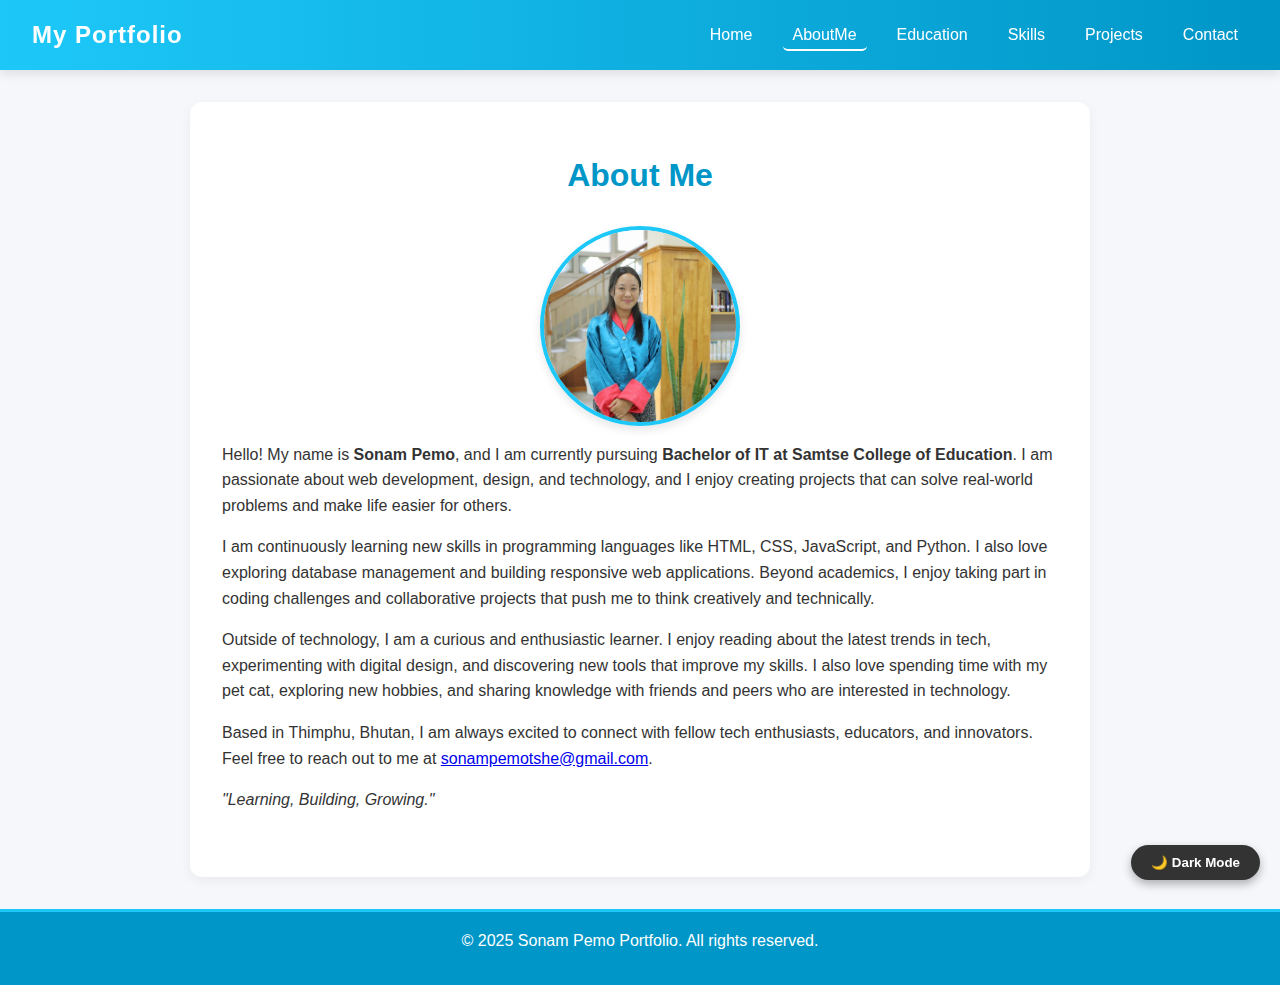
<file: aboutme.html>
<!DOCTYPE html>
<html lang="en">
<head>
  <meta charset="UTF-8">
  <meta name="viewport" content="width=device-width, initial-scale=1.0">
  <title>My Portfolio | Home</title>
  <link rel="stylesheet" href="styles.css">
</head>
<body>
  <!-- Navigation -->
  <header>
    <nav class="navbar">
      <h1 class="logo">My Portfolio</h1>
      <ul>
        <li><a href="index.html">Home</a></li>
        <li><a href="aboutme.html" class="active">AboutMe</a></li>
        <li><a href="education.html">Education</a></li>
        <li><a href="skills.html">Skills</a></li>
        <li><a href="projects.html">Projects</a></li>
        <li><a href="contact.html">Contact</a></li>
      </ul>
    </nav>
  </header>

  <!-- About Me Section -->
  <section class="about">
    <h2>About Me</h2>
     <img src="profile-pic.jpg" alt="Sonam Pemo" class="profile-pic">
     <p>Hello! My name is <strong>Sonam Pemo</strong>, and I am currently pursuing<strong> Bachelor of IT at Samtse College of Education</strong>. 
        I am passionate about web development, design, and technology, and I enjoy creating projects that can solve real-world problems and make life easier for others.</p>
        <p>I am continuously learning new skills in programming languages like HTML, CSS, JavaScript, and Python. I also love exploring database management and building responsive web applications. Beyond academics, I enjoy taking part in coding challenges and collaborative projects that push me to think creatively and technically.</p>
        <p>Outside of technology, I am a curious and enthusiastic learner. I enjoy reading about the latest trends in tech, experimenting with digital design, and discovering new tools that improve my skills. I also love spending time with my pet cat, exploring new hobbies, and sharing knowledge with friends and peers who are interested in technology.</p>
        <p>Based in Thimphu, Bhutan, I am always excited to connect with fellow tech enthusiasts, educators, and innovators. Feel free to reach out to me at <a href="mailto:sonampemotshe@gmail.com">sonampemotshe@gmail.com</a>.</p>
        <p><em>"Learning, Building, Growing."</em></p>
  </section>

  <!-- Footer -->
  <footer>
    <p>© 2025 Sonam Pemo Portfolio. All rights reserved.</p>
  </footer>
  <script src="script.js"></script>
</body>
</html>
</file>
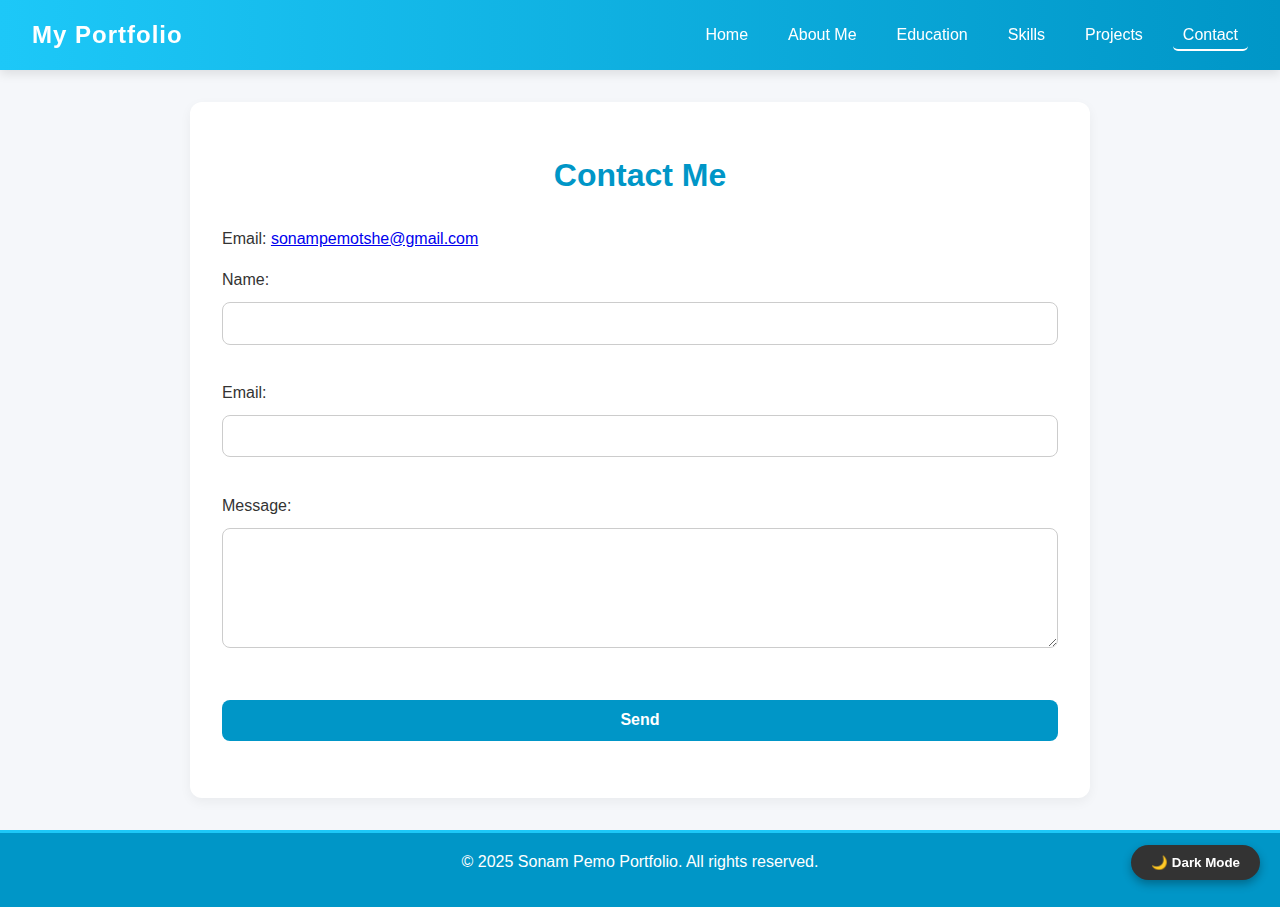
<file: contact.html>
<!DOCTYPE html>
<html lang="en">
<head>
  <meta charset="UTF-8">
  <meta name="viewport" content="width=device-width, initial-scale=1.0">
  <title>My Portfolio | Contact</title>
  <link rel="stylesheet" href="styles.css">
</head>
<body>
  <header>
    <nav class="navbar">
      <h1 class="logo">My Portfolio</h1>
      <ul>
        <li><a href="index.html">Home</a></li>
        <li><a href="aboutme.html">About Me</a></li>
        <li><a href="education.html">Education</a></li>
        <li><a href="skills.html">Skills</a></li>
        <li><a href="projects.html">Projects</a></li>
        <li><a href="contact.html" class="active">Contact</a></li>
      </ul>
    </nav>
  </header>

  <section class="contact">
    <h2>Contact Me</h2>
    <p>Email: <a href="mailto:sonampemotshe@gmail.com">sonampemotshe@gmail.com</a></p>
    
    <form id="contact-form">
      <label for="name">Name:</label><br>
      <input type="text" id="name" name="name" required><br><br>

      <label for="email">Email:</label><br>
      <input type="email" id="email" name="email"required><br><br>

      <label for="message">Message:</label><br>
      <textarea id="message" name="message" required></textarea><br><br>

      <button type="submit">Send</button>
    </form>
  </section>

  <footer>
    <p>© 2025 Sonam Pemo Portfolio. All rights reserved.</p>
  </footer>
  <script src="script.js"></script>
</body>
</html>
</file>
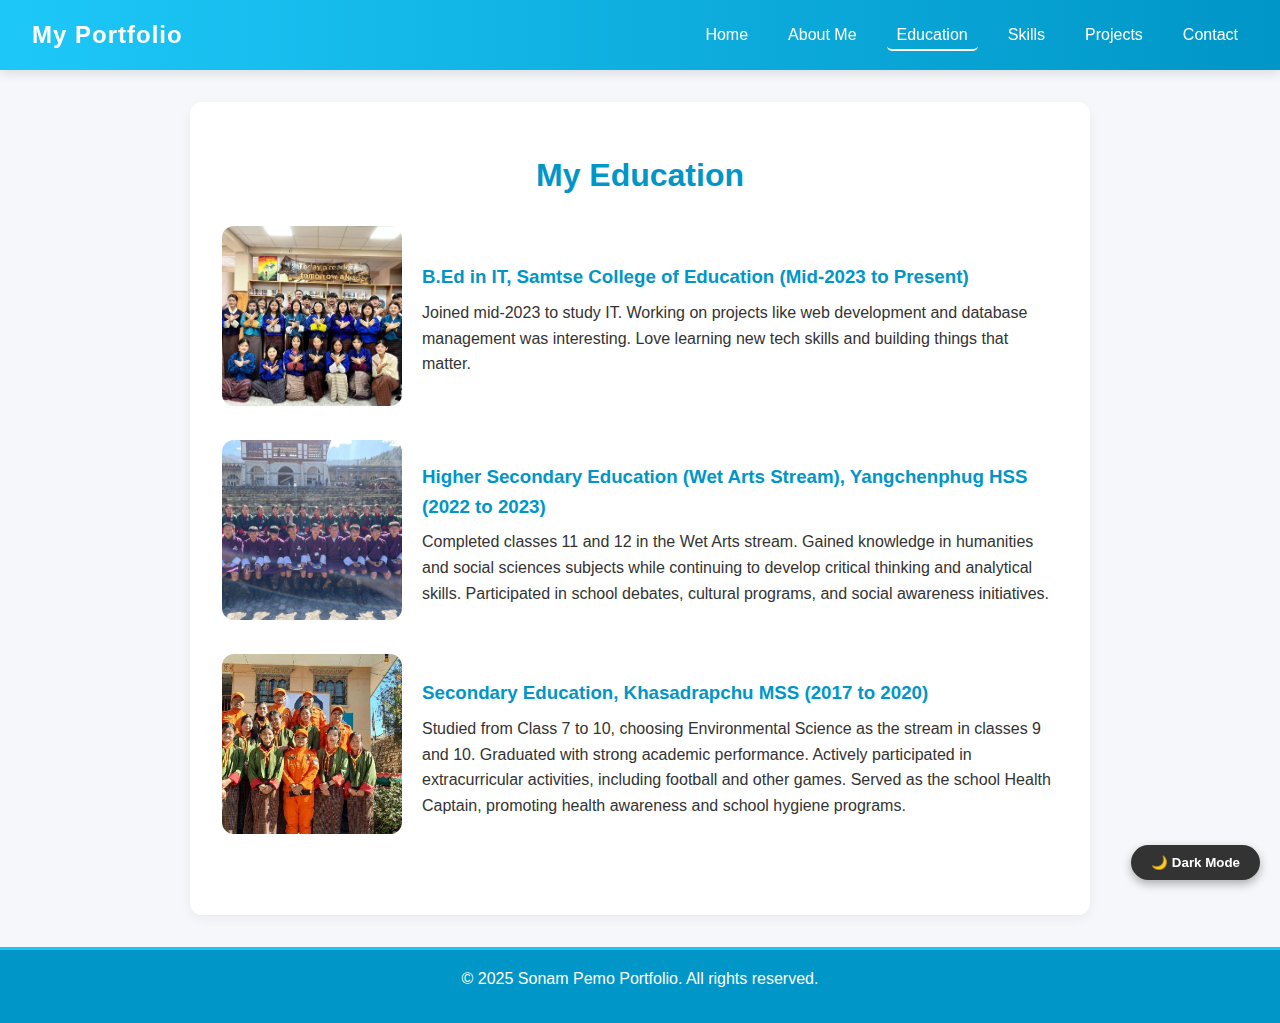
<file: education.html>
<!DOCTYPE html>
<html lang="en">
<head>
  <meta charset="UTF-8">
  <meta name="viewport" content="width=device-width, initial-scale=1.0">
  <title>My Portfolio | Education</title>
  <link rel="stylesheet" href="styles.css">
</head>
<body>
  <header>
    <nav class="navbar">
      <h1 class="logo">My Portfolio</h1>
      <ul>
        <li><a href="index.html">Home</a></li>
        <li><a href="aboutme.html">About Me</a></li>
        <li><a href="education.html" class="active">Education</a></li>
        <li><a href="skills.html">Skills</a></li>
        <li><a href="projects.html">Projects</a></li>
        <li><a href="contact.html">Contact</a></li>
      </ul>
    </nav>
  </header>

  <section class="education">
    <h2>My Education</h2>
    <div class="edu-item">
      <img src="samtse.jpg" alt="samtse" class="edu-img">
      <div class="edu-text">
        <h3>B.Ed in IT, Samtse College of Education (Mid-2023 to Present)</h3>
        <p>Joined mid-2023 to study IT. Working on projects like web development and database management was interesting. Love learning new tech skills and building things that matter.</p>
      </div>
    </div>
    
    <div class="edu-item">
      <img src="yangchenphug.jpg" alt="yangchenphug" class="edu-img">
      <div class="edu-text">
        <h3>Higher Secondary Education (Wet Arts Stream), Yangchenphug HSS (2022 to 2023)</h3>
        <p>Completed classes 11 and 12 in the Wet Arts stream. Gained knowledge in humanities and social sciences subjects while continuing to develop critical thinking and analytical skills. Participated in school debates, cultural programs, and social awareness initiatives.</p>
      </div>
    </div>
    
    <div class="edu-item">
      <img src="khasadrapchu.jpg" alt="Secondary School" class="edu-img">
      <div class="edu-text">
        <h3>Secondary Education, Khasadrapchu MSS (2017 to 2020)</h3>
        <p>Studied from Class 7 to 10, choosing Environmental Science as the stream in classes 9 and 10. Graduated with strong academic performance. Actively participated in extracurricular activities, including football and other games. Served as the school Health Captain, promoting health awareness and school hygiene programs.</p>
      </div>
    </div>
  </section>

  <footer>
    <p>© 2025 Sonam Pemo Portfolio. All rights reserved.</p>
  </footer>
  <script src="script.js"></script>
</body>
</html>
</file>
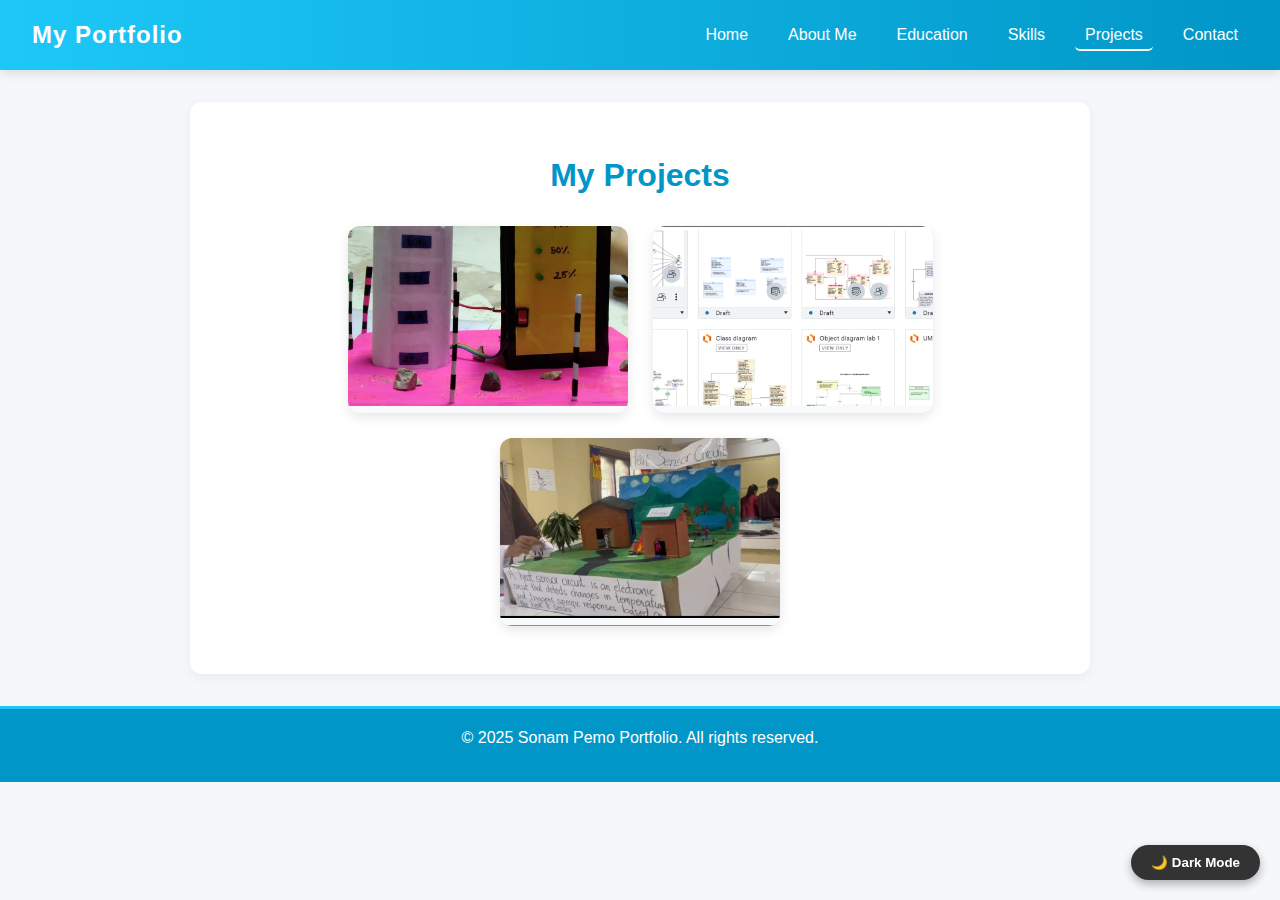
<file: projects.html>
<!DOCTYPE html>
<html lang="en">
<head>
  <meta charset="UTF-8">
  <meta name="viewport" content="width=device-width, initial-scale=1.0">
  <title>My Portfolio | Projects</title>
  <link rel="stylesheet" href="styles.css">
</head>
<body>

  <!-- Navigation -->
  <header>
    <nav class="navbar">
      <h1 class="logo">My Portfolio</h1>
      <ul>
        <li><a href="index.html">Home</a></li>
        <li><a href="aboutme.html">About Me</a></li>
        <li><a href="education.html">Education</a></li>
        <li><a href="skills.html">Skills</a></li>
        <li><a href="projects.html" class="active">Projects</a></li>
        <li><a href="contact.html">Contact</a></li>
      </ul>
    </nav>
  </header>

  <!-- Projects Section -->
  <section class="projects">
    <h2>My Projects</h2>
    <div class="project-list">

      <!-- Project 1 -->
      <div class="project-card">
        <img src="project1.jpg" alt="Water Level Indicator" class="project-img">
        <div class="project-info">
          <h3>Water Level Indicator</h3>
          <p>This project monitors the water level in tanks using sensors and indicates whether the tank is empty, half-full, or full. 
             It uses basic circuitry with LEDs to display the levels, helping prevent overflow or water shortage.</p>
        </div>
      </div>

      <!-- Project 2 -->
      <div class="project-card">
        <img src="project2.jpg" alt="Lost and Found Portal" class="project-img">
        <div class="project-info">
          <h3>Lost and Found Portal</h3>
          <p>A web-based application developed to manage lost and found items at Samtse College of Education. 
             Built using lucidchart and MySQL, the portal allows users to report lost items, find items, and track claims efficiently.</p>
        </div>
      </div>

      <!-- Project 3 -->
      <div class="project-card">
        <img src="project3.jpg" alt="Heat Sensor using Transistor" class="project-img">
        <div class="project-info">
          <h3>Heat Sensor using Transistor</h3>
          <p>This electronics project detects heat using a transistor as a temperature sensor. 
             When the temperature exceeds a certain threshold, the circuit triggers an alert, demonstrating the basic principles of thermal sensing.</p>
        </div>
      </div>

    </div>
  </section>

  <!-- Footer -->
  <footer>
    <p>© 2025 Sonam Pemo Portfolio. All rights reserved.</p>
  </footer>

  <!-- Script -->
  <script src="script.js"></script>
</body>
</html>
</file>
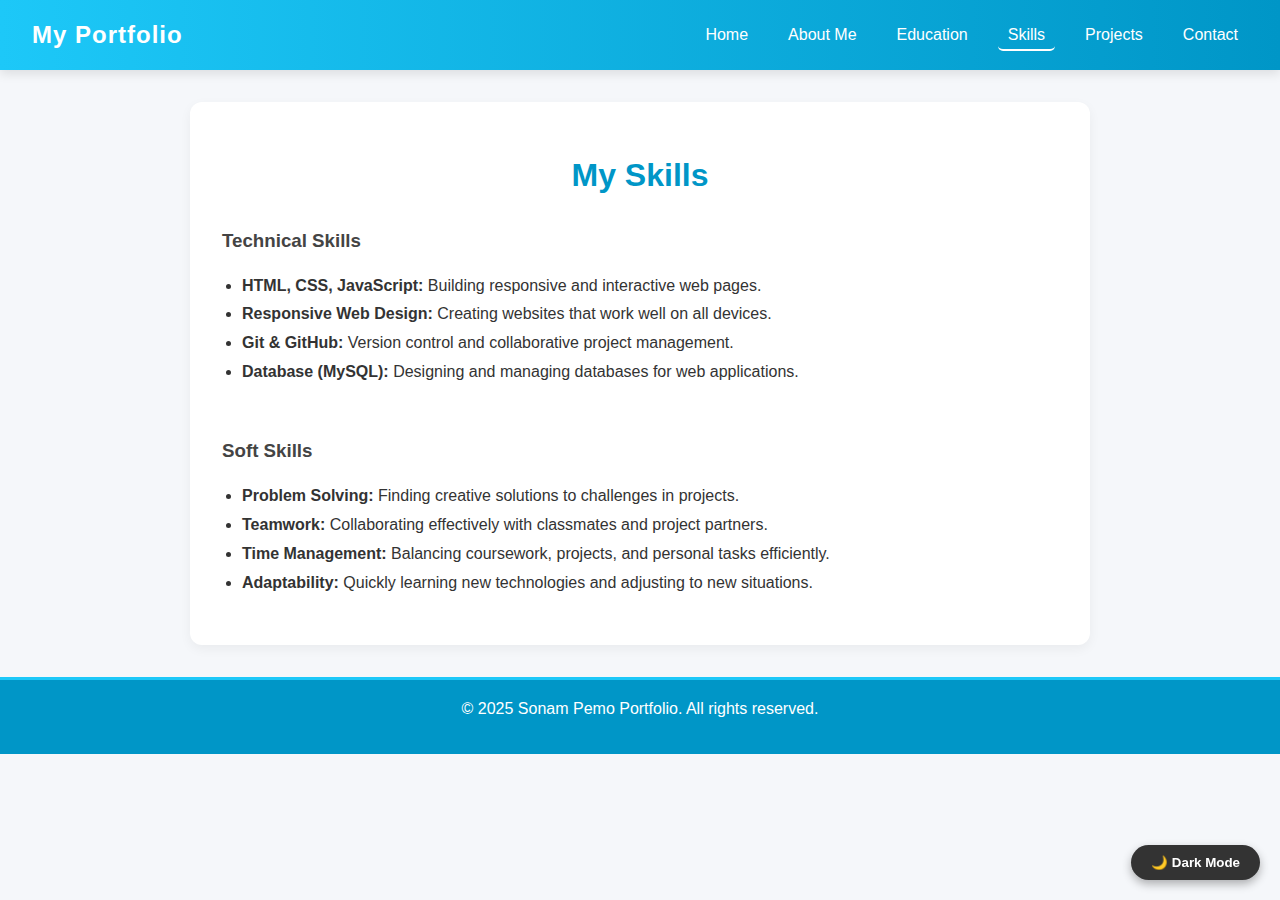
<file: skills.html>
<!DOCTYPE html>
<html lang="en">
<head>
  <meta charset="UTF-8">
  <meta name="viewport" content="width=device-width, initial-scale=1.0">
  <title>My Portfolio | Skills</title>
  <link rel="stylesheet" href="styles.css">
</head>
<body>
  <header>
    <nav class="navbar">
      <h1 class="logo">My Portfolio</h1>
      <ul>
        <li><a href="index.html">Home</a></li>
        <li><a href="aboutme.html">About Me</a></li>
        <li><a href="education.html">Education</a></li>
        <li><a href="skills.html" class="active">Skills</a></li>
        <li><a href="projects.html">Projects</a></li>
        <li><a href="contact.html">Contact</a></li>
      </ul>
    </nav>
  </header>

  <section class="skills">
    <h2>My Skills</h2>
    <h3>Technical Skills</h3>
    <ul>
       <li><strong>HTML, CSS, JavaScript:</strong> Building responsive and interactive web pages.</li>
       <li><strong>Responsive Web Design:</strong> Creating websites that work well on all devices.</li>
       <li><strong>Git & GitHub:</strong> Version control and collaborative project management.</li>
       <li><strong>Database (MySQL):</strong> Designing and managing databases for web applications.</li>
    </ul>

<br>
    <h3>Soft Skills</h3>
    <ul>
      <li><strong>Problem Solving:</strong> Finding creative solutions to challenges in projects.</li>
      <li><strong>Teamwork:</strong> Collaborating effectively with classmates and project partners.</li>
      <li><strong>Time Management:</strong> Balancing coursework, projects, and personal tasks efficiently.</li>
      <li><strong>Adaptability:</strong> Quickly learning new technologies and adjusting to new situations.</li>
    </ul>
  </section>

  <footer>
    <p>© 2025 Sonam Pemo Portfolio. All rights reserved.</p>
  </footer>
  <script src="script.js"></script>
</body>
</html>
</file>
<file: styles.css>
/* General Reset */
* {
  margin: 0;
  padding: 0;
  box-sizing: border-box;
}

body {
  font-family: 'Segoe UI', Tahoma, Geneva, Verdana, sans-serif;
  line-height: 1.6;
  background: #f5f7fa;
  color: #333;
}

/* Navigation */
.navbar {
  background: linear-gradient(90deg, #1dc8f8, #0096c7);
  color: #fff;
  display: flex;
  justify-content: space-between;
  align-items: center;
  padding: 1rem 2rem;
  position: sticky;
  top: 0;
  z-index: 1000;
  box-shadow: 0 4px 10px rgba(0, 0, 0, 0.1);
}

.navbar .logo {
  font-size: 1.5rem;
  font-weight: bold;
  letter-spacing: 1px;
}

.navbar ul {
  list-style: none;
  display: flex;
}

.navbar ul li {
  margin-left: 20px;
}

.navbar ul li a {
  color: #fff;
  text-decoration: none;
  font-weight: 500;
  padding: 6px 10px;
  border-radius: 5px;
  transition: background 0.3s ease, color 0.3s ease;
}

.navbar ul li a:hover {
  background: #fff;
  color: #0096c7;
}

.navbar ul li a.active {
  border-bottom: 2px solid #fff;
}

/* Hero Section */
.hero {
  background: linear-gradient(rgba(0, 150, 199, 0.8), rgba(0, 150, 199, 0.8)), 
              url("hero-bg.jpg") center/cover no-repeat;
  color: #fff;
  text-align: center;
  padding: 120px 20px;
}

.hero-content {
  max-width: 800px;
  margin: auto;
}

.hero h1 {
  font-size: 2.8rem;
  margin-bottom: 1rem;
}

.hero h1 span {
  color: #ffdd00;
}

.hero p {
  font-size: 1.2rem;
  margin-bottom: 2rem;
}

.btn {
  background: #ffdd00;
  color: #333;
  padding: 12px 24px;
  border-radius: 30px;
  text-decoration: none;
  font-weight: bold;
  transition: background 0.3s ease, transform 0.2s ease;
}

.btn:hover {
  background: #ffc107;
  transform: scale(1.05);
}

/* Sections */
section {
  padding: 3rem 2rem;
  max-width: 900px;
  margin: auto;
  background: #fff;
  border-radius: 12px;
  box-shadow: 0 4px 12px rgba(0, 0, 0, 0.05);
  margin-top: 2rem;
}

h2 {
  margin-bottom: 1.5rem;
  color: #0096c7;
  text-align: center;
  font-size: 2rem;
}

h3 {
  color: #444;
  margin: 1.5rem 0 1rem;
}

p {
  margin-bottom: 1rem;
  font-size: 1rem;
}

/* Tip Section */
.tip {
  text-align: center;
  font-size: 1.2rem;
  background-color: #f0f8ff;
  padding: 10px 20px;
  border-radius: 10px;
  margin: 20px auto;
  max-width: 600px;
  box-shadow: 0 4px 10px rgba(0,0,0,0.1);
}


/* Profile Photo */
.profile-pic {
  width: 200px;
  height: 200px;
  border-radius: 50%;
  object-fit: cover;
  display: block;
  margin: 1rem auto;
  border: 4px solid #1dc8f8;
  box-shadow: 0 4px 10px rgba(0,0,0,0.1);
}

/* Lists */
ul {
  margin-left: 20px;
  line-height: 1.8;
}

/* Projects */
.projects {
  text-align: center;
}

.project-list {
  display: flex;
  flex-wrap: wrap;
  justify-content: center;
  gap: 25px;
}

.project-card {
  background: #f9fafc;
  border-radius: 12px;
  width: 280px;
  box-shadow: 0 4px 12px rgba(0,0,0,0.1);
  text-align: center;
  overflow: hidden;
  cursor: pointer;
  position: relative;
  transition: transform 0.3s ease, box-shadow 0.3s ease;
}

.project-card:hover {
  transform: translateY(-5px);
  box-shadow: 0 8px 20px rgba(0,0,0,0.2);
}

.project-img {
  width: 100%;
  height: 180px;
  object-fit: cover;
}

.project-info {
  position: absolute;
  bottom: 0;
  left: 0;
  right: 0;
  background: rgba(0,0,0,0.8);
  color: #fff;
  padding: 15px;
  transform: translateY(100%);
  transition: transform 0.3s ease;
  text-align: left;
}

.project-card:hover .project-info {
  transform: translateY(0);
}

.project-info h3 {
  margin-bottom: 5px;
  font-size: 1.1rem;
  color: #ffdd00;
}

.project-info p {
  font-size: 0.9rem;
  line-height: 1.3;
}

/* Responsive Projects */
@media (max-width: 768px) {
  .project-list {
    flex-direction: column;
    align-items: center;
  }
}

/* Contact Form */
form {
  margin-top: 1rem;
}

form input, form textarea, form button {
  width: 100%;
  padding: 0.7rem;
  margin: 0.6rem 0;
  border: 1px solid #ccc;
  border-radius: 8px;
  font-size: 1rem;
}

form textarea {
  resize: vertical;
  min-height: 120px;
}

form button {
  background: #0096c7;
  color: #fff;
  border: none;
  font-weight: bold;
  cursor: pointer;
  transition: background 0.3s ease;
}

form button:hover {
  background: #0077a7;
}

/* Footer */
footer {
  background: #0096c7;
  color: #fff;
  text-align: center;
  padding: 1rem;
  margin-top: 2rem;
  border-top: 3px solid #1dc8f8;
}

/* Responsive */
@media (max-width: 768px) {

  .edu-item {
  flex-direction: column;
  text-align: center;
}

  .navbar {
    flex-direction: column;
    text-align: center;
  }

  .navbar ul {
    flex-direction: column;
    margin-top: 1rem;
  }

  .navbar ul li {
    margin: 10px 0;
  }

  .project-list {
    flex-direction: column;
    align-items: center;
  }

  .hero h1 {
    font-size: 2rem;
  }

  .hero p {
    font-size: 1rem;
  }
}

/* Education Layout */
.edu-item {
  display: flex;
  align-items: center;
  margin-bottom: 2rem;
  gap: 20px; /* space between image and text */
}

.edu-img {
  width: 180px;
  height: 180px;
  object-fit: cover;
  border-radius: 12px;
  flex-shrink: 0; /* keeps image size fixed */
}

.edu-text {
  flex: 1;
}

.edu-text h3 {
  margin-bottom: 0.5rem;
  color: #0096c7;
}

/* Dark Mode Styles */
body.dark-mode {
  background-color: #121212;
  color: #f0f0f0;
}

.dark-mode header,
.dark-mode nav,
.dark-mode footer {
  background-color: #1f1f1f;
}

/* Go Back Button */
#goBackBtn {
  display: none;
  position: fixed;
  bottom: 25px;
  right: 25px;
  background-color: #4a90e2;
  color: white;
  border: none;
  padding: 12px 16px;
  border-radius: 50px;
  font-size: 14px;
  cursor: pointer;
  box-shadow: 0 4px 10px rgba(0,0,0,0.3);
  transition: transform 0.3s, background-color 0.3s;
}

#goBackBtn:hover {
  background-color: #357ABD;
  transform: translateY(-3px);
}
</file>
